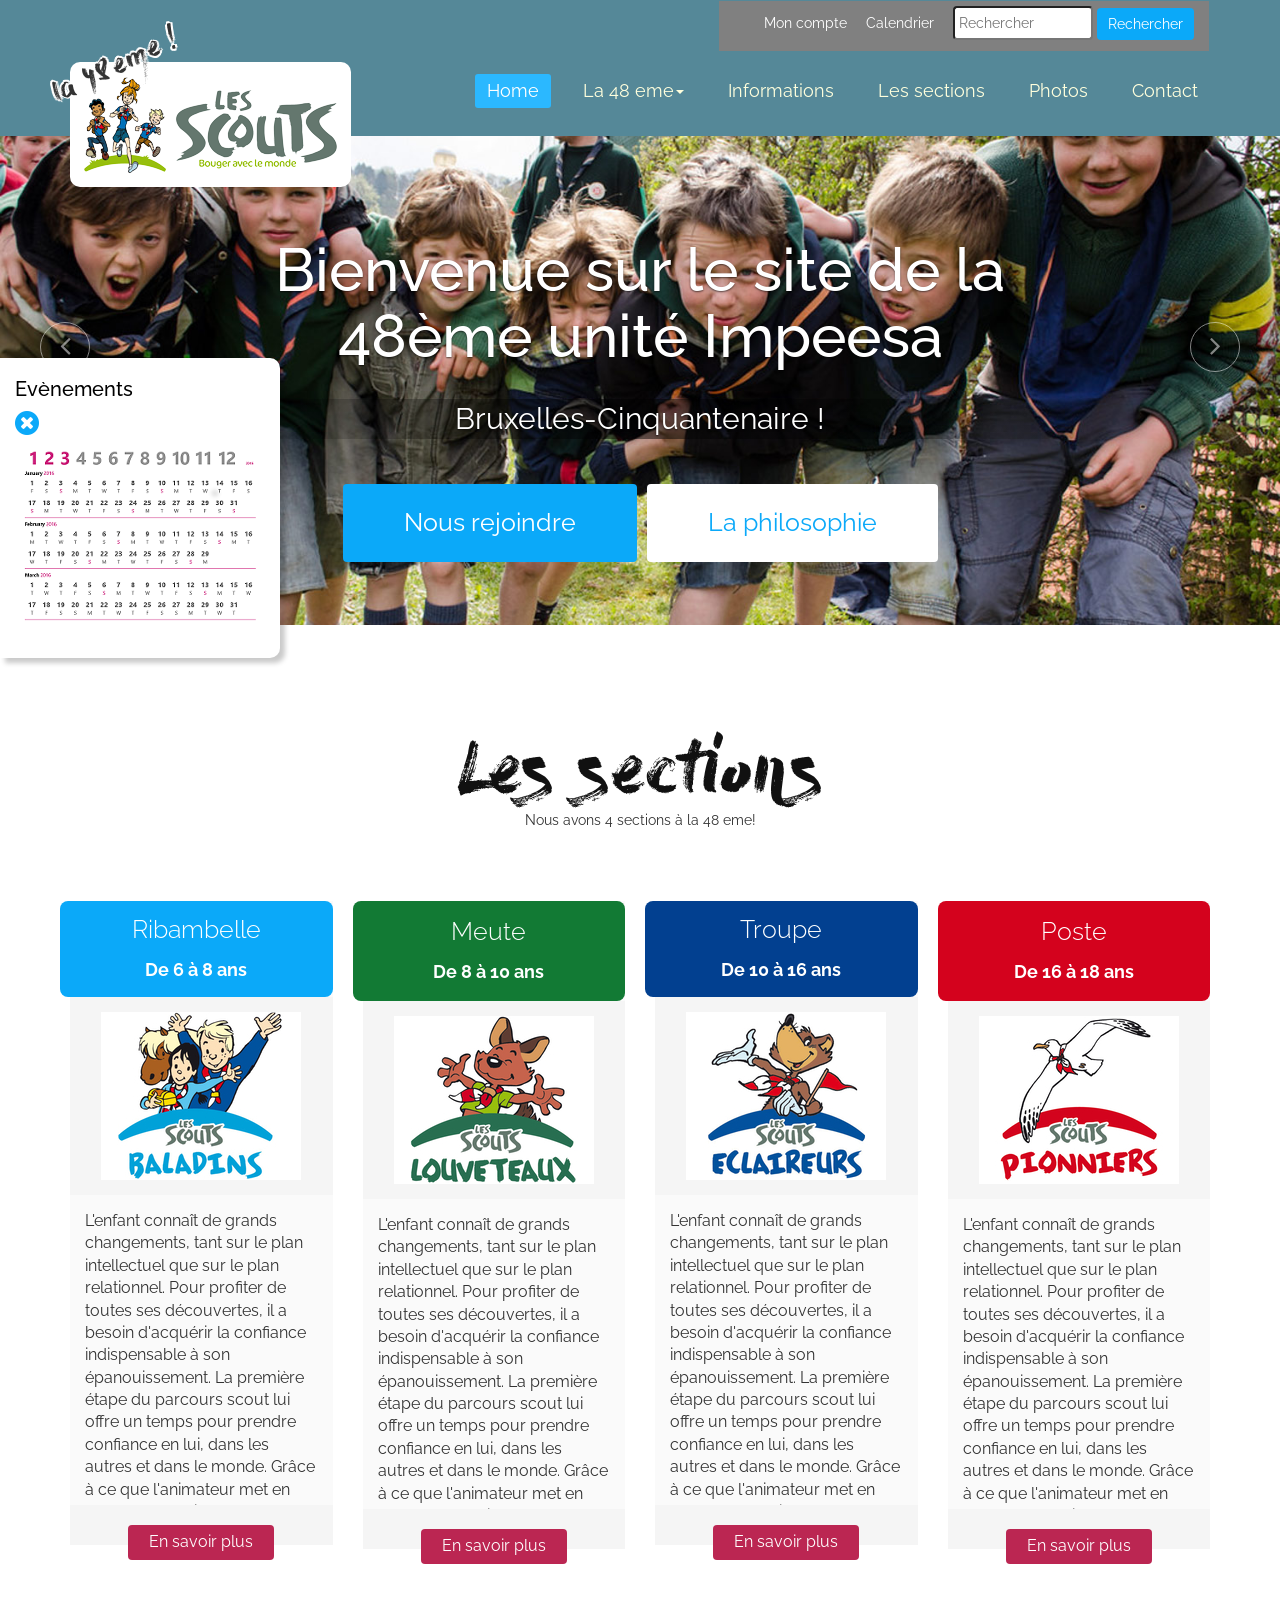
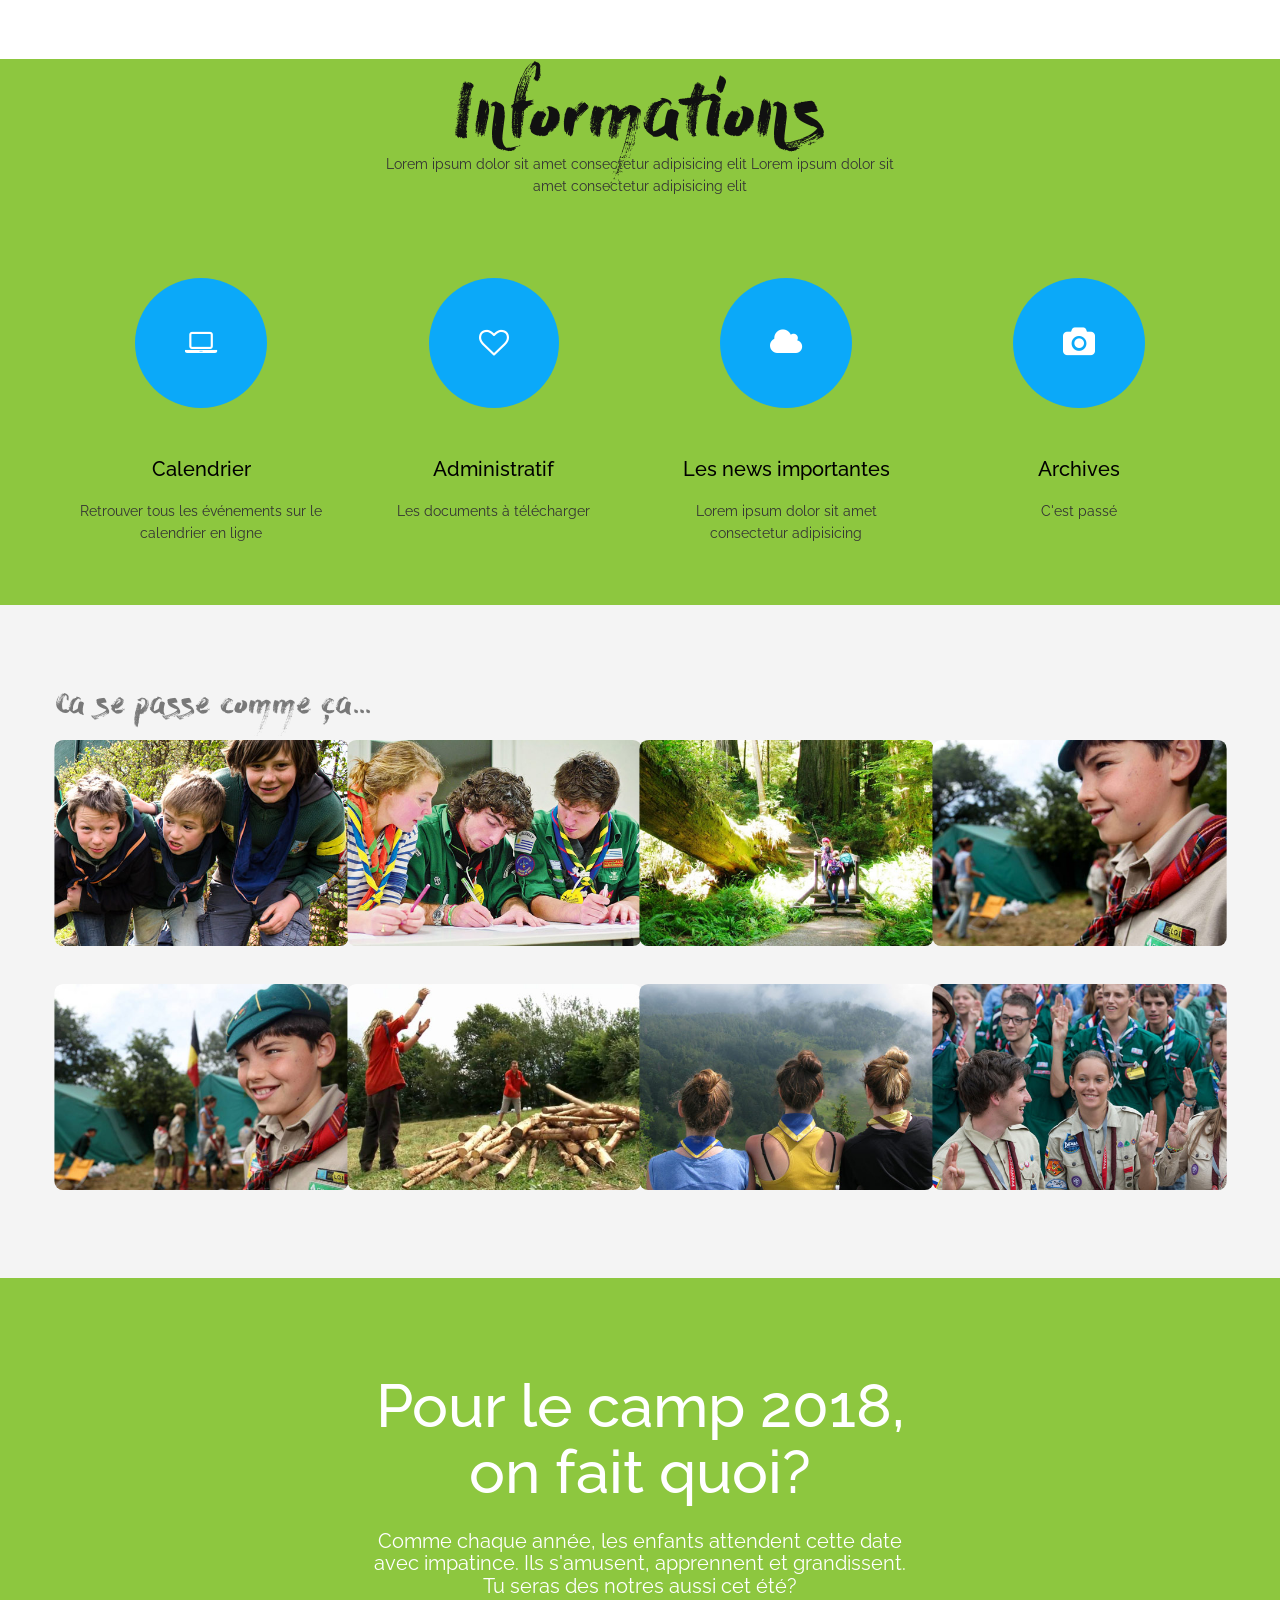
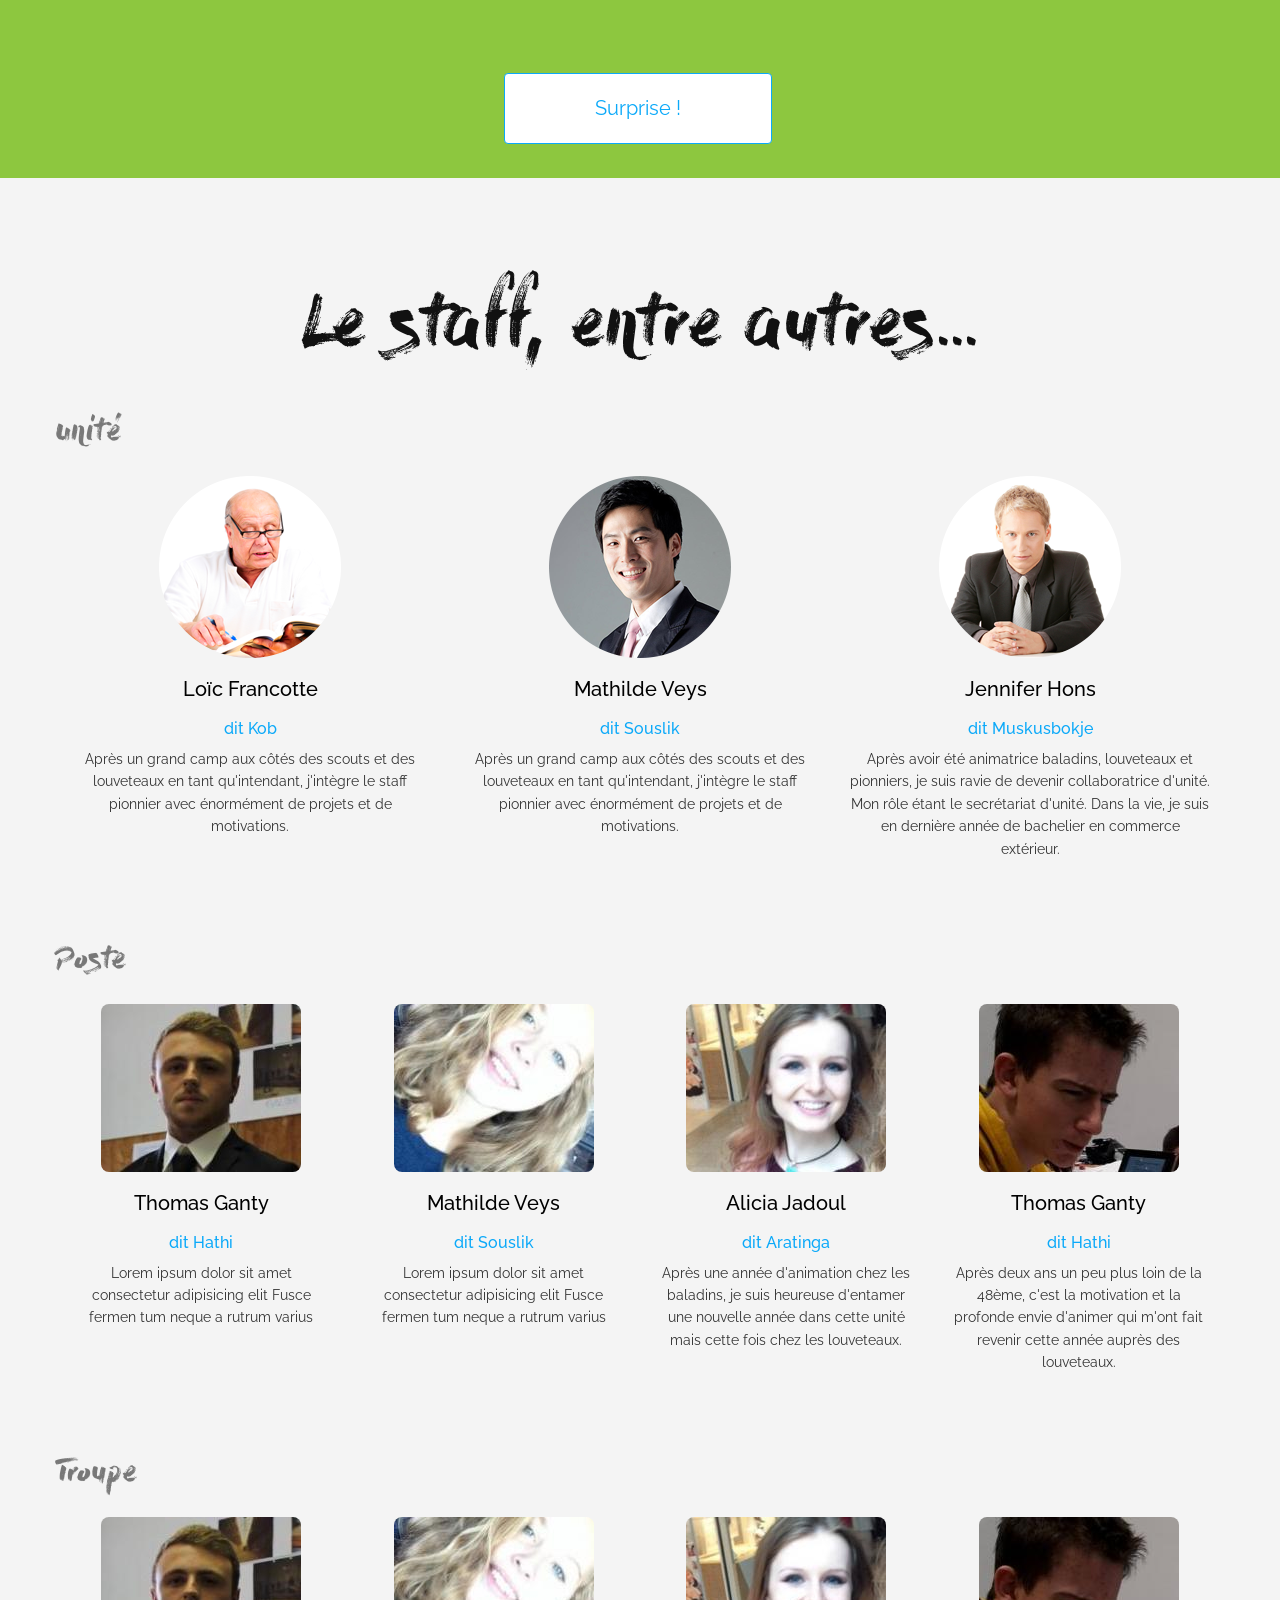
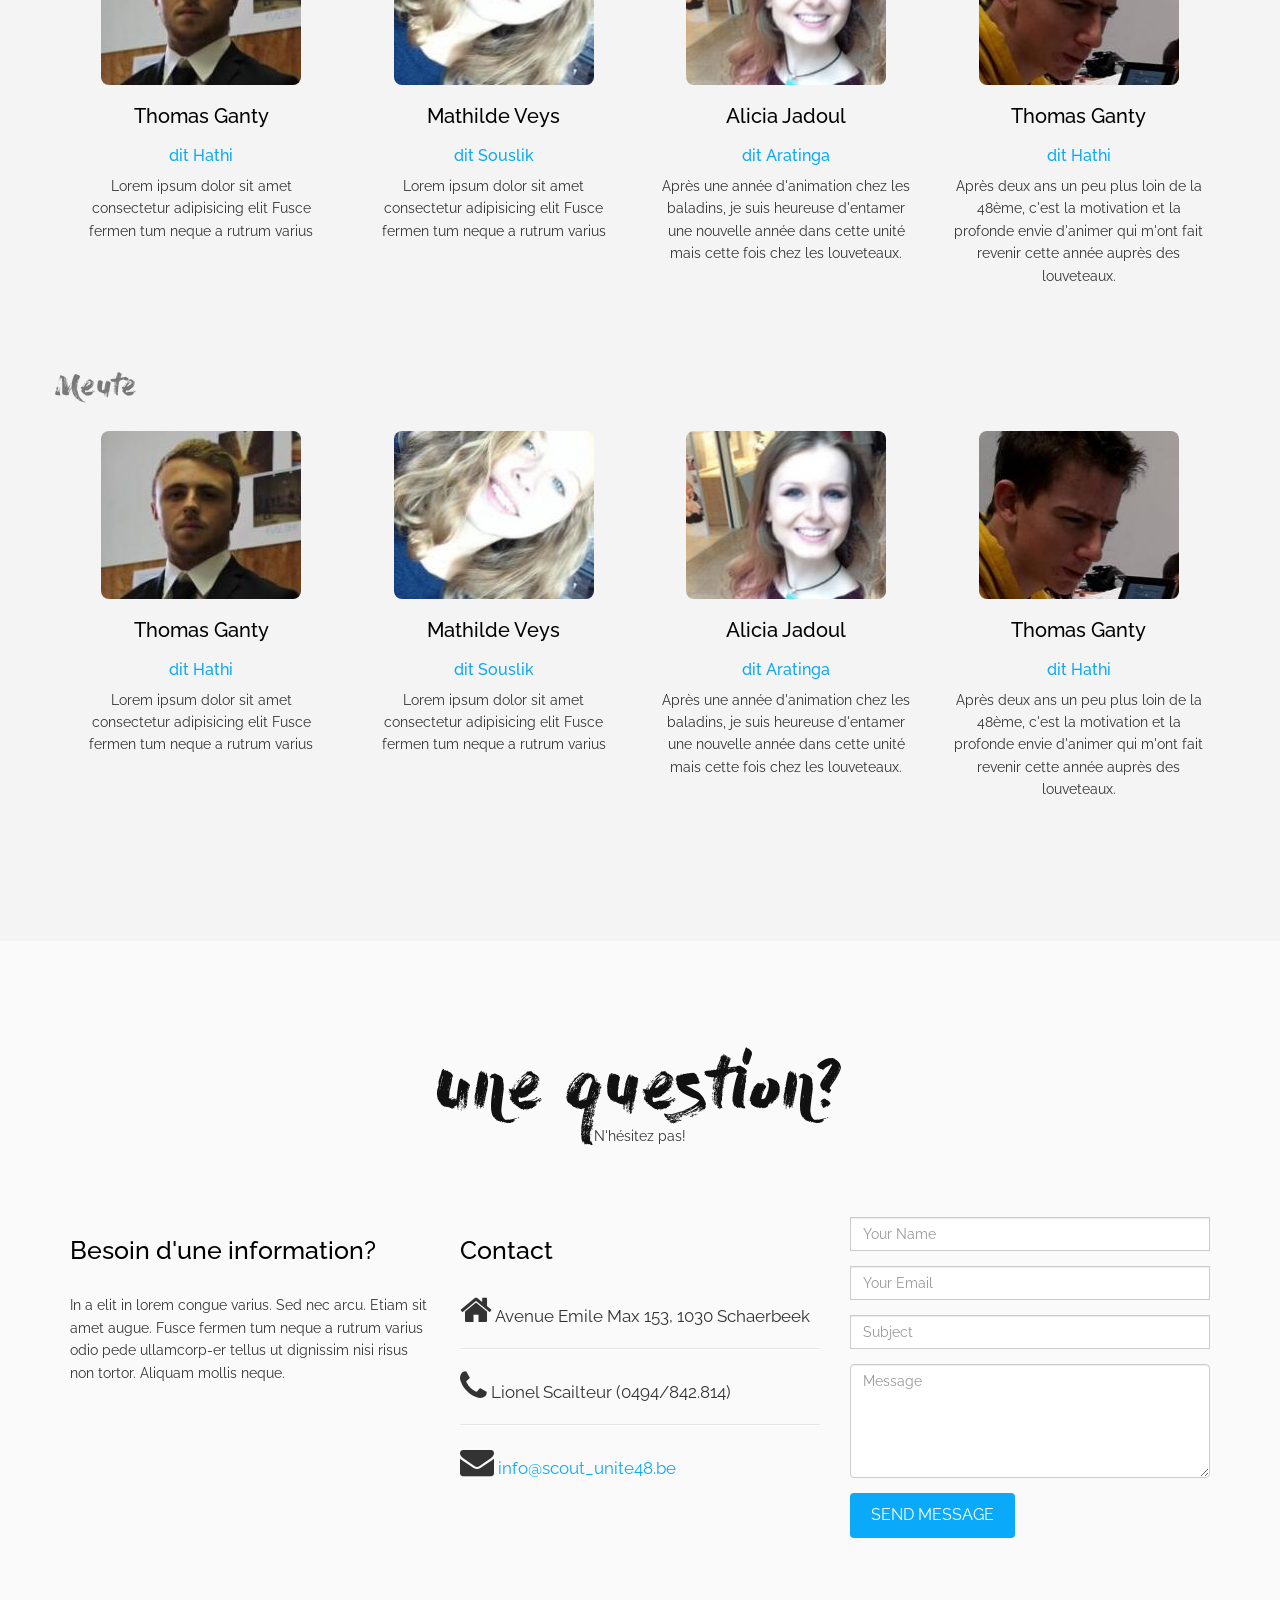
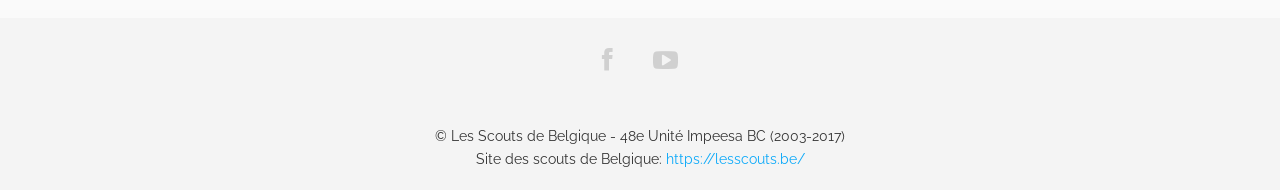
<file: index.html>
<!DOCTYPE html>
<html lang="en">

<head>
  <meta charset="utf-8">
  <meta http-equiv="X-UA-Compatible" content="IE=edge">
  <meta name="viewport" content="width=device-width, initial-scale=1">
  <!-- The above 3 meta tags *must* come first in the head; any other head content must come *after* these tags -->
  <title>Les Scouts - La 48eme !</title>

  <!-- Bootstrap -->
  <link href="css/bootstrap.min.css" rel="stylesheet">
  <link rel="stylesheet" href="css/font-awesome.min.css">
  <link rel="stylesheet" href="css/animate.css">
  <link rel="stylesheet" href="css/overwrite.css">
  <link href="css/animate.min.css" rel="stylesheet">
  <link href="css/style.css" rel="stylesheet" />
    <link href="css/media.css" rel="stylesheet" />
  <!-- =======================================================
    Theme Name: Bikin
    Theme URL: https://bootstrapmade.com/bikin-free-simple-landing-page-template/
    Author: BootstrapMade
    Author URL: https://bootstrapmade.com
  ======================================================= -->
</head>

<body>

<div id="main">
  


  <header id="header">
    
    <nav class="navbar navbar-fixed-top" role="banner">
          
      <div class="container">
        <div class="navbar navbar-defaut">
          <ul class="menu_secondaire">
            <li><a href="#header">Mon compte</a></li>
            <li><a href="#header">Calendrier</a></li>
            <li> <div class="inline-form"><input type="text" placeholder="Rechercher">
                <button class="btn_search">Rechercher</button></div>
            </li> 
          </ul>
        </div>
        <div class="navbar-header ">
          <button type="button" class="navbar-toggle" data-toggle="collapse" data-target=".navbar-collapse">
                        <span class="sr-only">Toggle navigation</span>
                        <span class="icon-bar"></span>
                        <span class="icon-bar"></span>
                        <span class="icon-bar"></span>
                    </button>
          <div class="slogan">la 48eme !</div>
          <a class="navbar-brand" href="index.html"><img src="img/logo.png" alt="" class="border_radius"></a>
        </div>
        <div class="collapse navbar-collapse navbar-right">
          <ul class="nav navbar-nav">
            <li class="active"><a href="#header">Home</a></li>
            
            <li class="dropdown"> 
              <a data-toggle="dropdown" href="#">La 48 eme<b class="caret"></b></a>
              <ul class="dropdown-menu">
                <li class="dropdown-header"><a href="#our-team">Le staff</a></li>
                <li class="dropdown-header"><a href="#">L'uniforme</a></li>
                <li class="dropdown-header"><a href="#">Conseils de Scout</a></li>                     
              </ul>
            </li>
            <li><a href="#informations">Informations</a></li>
            <li><a href="#pricing">Les sections</a></li>
            <li><a href="#gallery">Photos</a></li>
            <li><a href="#contact">Contact</a></li>
          </ul>
        </div>
      </div>
      <!--/.container-->
    </nav>
    <!--/nav-->


<div id="sidebar"> 
  <h2>Evènements</h2>
 <a href="#" class="bnt_calendar"><i class="fa fa-2x fa-times-circle" aria-hidden="true" ></i></a> <img src="img/calendar.png" class="img_responsive" alt="">


</div>


  </header>
  <!--/header-->
  <div class="slider">
    <div id="about-slider">
      <div id="carousel-slider" class="carousel slide" data-ride="carousel">
        <!-- Indicators -->
        <ol class="carousel-indicators visible-xs">
          <li data-target="#carousel-slider" data-slide-to="0" class="active"></li>
          <li data-target="#carousel-slider" data-slide-to="1"></li>
          <li data-target="#carousel-slider" data-slide-to="2"></li>
        </ol>

        <div class="carousel-inner">
          <div class="item active">
            <img src="img/1.jpg" class="img-responsive" alt="">
            <div class="carousel-caption">
              <div class="wow fadeInUp" data-wow-offset="0" data-wow-delay="0.3s">
                <h2><span>Bienvenue sur le site de la 48ème unité Impeesa </span></h2>
              </div>
              <div class="wow fadeInUp" data-wow-offset="0" data-wow-delay="0.6s">
                <p>Bruxelles-Cinquantenaire !</p>
              </div>
              <div class="wow fadeInUp" data-wow-offset="0" data-wow-delay="0.9s">
                <form class="form-inline">
                  <div class="form-group">
                    <button type="livedemo" name="Live Demo" class="btn btn-primary btn-lg" required="required">Nous rejoindre</button>
                  </div>
                  <div class="form-group">
                    <button type="getnow" name="Get Now" class="btn btn-primary btn-lg" required="required">La philosophie</button>
                  </div>
                </form>
              </div>
            </div>
          </div>




          <div class="item">
            <img src="img/2.jpg" class="img-responsive" alt="">
            <div class="carousel-caption">
              <div class="wow fadeInUp" data-wow-offset="0" data-wow-delay="1.0s">
                <h2>Les scouts de Belgique c'est quoi ?</h2>
              </div>
              <div class="wow fadeInUp" data-wow-offset="0" data-wow-delay="1.3s">
                <p>
                1 mouvement éducatif, 409 unités, 11 300 bénévoles, 46 700 scouts en Belgique francophone et germanophone... et toi !</p>
              </div>
              <div class="wow fadeInUp" data-wow-offset="0" data-wow-delay="1.6s">
                <form class="form-inline">
                  <div class="form-group">

                    <a href="https://lesscouts.be/" target="blank" class="btn btn-primary">Visiter le site
                    </a>
                  </div>
                
                </form>
              </div>
            </div>
          </div>
          <div class="item">
            <img src="img/3.jpg" class="img-responsive" alt="">
            <div class="carousel-caption">
              <div class="wow fadeInUp" data-wow-offset="0" data-wow-delay="0.3s">
                <h2>Toi aussi viens t'amuser !</h2>
              </div>
              <div class="wow fadeInUp" data-wow-offset="0" data-wow-delay="0.6s">
                <p>Tu as entre 6 et 18 ans?</p>
              </div>
              <div class="wow fadeInUp" data-wow-offset="0" data-wow-delay="0.9s">
               
              </div>
            </div>
          </div>

        </div>

        <a class="left carousel-control hidden-xs" href="#carousel-slider" data-slide="prev">
					<i class="fa fa-angle-left"></i>
				</a>

        <a class=" right carousel-control hidden-xs" href="#carousel-slider" data-slide="next">
					<i class="fa fa-angle-right"></i>
				</a>
      </div>
      <!--/#carousel-slider-->
    </div>
    <!--/#about-slider-->
  </div>
  <!--/#slider-->



  <div id="pricing">


     <div class="container">
      <div class="text-center">
        <h3>Les sections</h3>
        <p>Nous avons 4 sections à la 48 eme!</p>
      </div>

      <div class="pricing-area text-center">
        <div class="row">
          <div class="col-sm-3 plan price-one wow fadeInDown" data-wow-offset="0" data-wow-delay="0.2s">
            <ul>
              <li class="heading-four">
                <h2>Ribambelle</h2>
                <span>De 6 à 8 ans</span>
              </li>
              <li><img src="img/Ribambelle.jpg" alt=""></li>
              <li class="descriptif">L'enfant connaît de grands changements, tant sur le plan intellectuel que sur le plan relationnel. Pour profiter de toutes ses découvertes, il a besoin d'acquérir la confiance indispensable à son épanouissement. La première étape du parcours scout lui offre un temps pour prendre confiance en lui, dans les autres et dans le monde. Grâce à ce que l'animateur met en place, le Baladin développe son plaisir et sa volonté de rencontrer, savoir, connaître, oser, essayer, y arriver, s'émerveiller.</li>
              
              <li class="plan-action">
                <a href="" class="btn btn-primary">En savoir plus</a>
              </li>
            </ul>
          </div>

           <div class="col-sm-3 plan price-one wow fadeInDown" data-wow-offset="0" data-wow-delay="0.2s">
            <ul>
              <li class="heading-two">
                <h2>Meute</h2>
                <span>De 8 à 10 ans</span>
              </li>
              <li><img src="img/Meute.jpg" alt=""></li>
              <li class="descriptif">L'enfant connaît de grands changements, tant sur le plan intellectuel que sur le plan relationnel. Pour profiter de toutes ses découvertes, il a besoin d'acquérir la confiance indispensable à son épanouissement. La première étape du parcours scout lui offre un temps pour prendre confiance en lui, dans les autres et dans le monde. Grâce à ce que l'animateur met en place, le Baladin développe son plaisir et sa volonté de rencontrer, savoir, connaître, oser, essayer, y arriver, s'émerveiller.</li>
              
              <li class="plan-action">
                <a href="" class="btn btn-primary">En savoir plus</a>
              </li>
            </ul>
          </div>

           <div class="col-sm-3 plan price-one wow fadeInDown" data-wow-offset="0" data-wow-delay="0.2s">
            <ul>
              <li class="heading-five">
                <h2>Troupe</h2>
                <span>De 10 à 16 ans</span>
              </li>
              <li><img src="img/Troupe.jpg" alt=""></li>
              <li class="descriptif">L'enfant connaît de grands changements, tant sur le plan intellectuel que sur le plan relationnel. Pour profiter de toutes ses découvertes, il a besoin d'acquérir la confiance indispensable à son épanouissement. La première étape du parcours scout lui offre un temps pour prendre confiance en lui, dans les autres et dans le monde. Grâce à ce que l'animateur met en place, le Baladin développe son plaisir et sa volonté de rencontrer, savoir, connaître, oser, essayer, y arriver, s'émerveiller.</li>
              
              <li class="plan-action">
                <a href="" class="btn btn-primary">En savoir plus</a>
              </li>
            </ul>
          </div>

           <div class="col-sm-3 plan price-one wow fadeInDown" data-wow-offset="0" data-wow-delay="0.2s">
            <ul>
              <li class="heading-three">
                <h2>Poste</h2>
                <span>De 16 à 18 ans</span>
              </li>
              <li><img src="img/Poste.jpg" alt=""></li>
              <li class="descriptif">L'enfant connaît de grands changements, tant sur le plan intellectuel que sur le plan relationnel. Pour profiter de toutes ses découvertes, il a besoin d'acquérir la confiance indispensable à son épanouissement. La première étape du parcours scout lui offre un temps pour prendre confiance en lui, dans les autres et dans le monde. Grâce à ce que l'animateur met en place, le Baladin développe son plaisir et sa volonté de rencontrer, savoir, connaître, oser, essayer, y arriver, s'émerveiller.</li>
              
              <li class="plan-action">
                <a href="" class="btn btn-primary">En savoir plus</a>
              </li>
            </ul>
          </div>


        </div>
      </div>


      </div>
  </div>      
  <!--/#pricing-->


  <div id="informations">
    <div class="container">
      <div class="row">
        <div class="text-center">
          <h3>Informations</h3>
          <p>Lorem ipsum dolor sit amet consectetur adipisicing elit Lorem ipsum dolor sit<br>amet consectetur adipisicing elit</p>
        </div>
        <div class="col-md-3 wow fadeInRight" data-wow-offset="0" data-wow-delay="0.3s">
          <div class="text-center">
            <div class="hi-icon-wrap hi-icon-effect">
              <i class="fa fa-laptop"></i>
              <h2>Calendrier</h2>
              <p>Retrouver tous les événements sur le calendrier en ligne</p>
            </div>
          </div>
        </div>
        <div class="col-md-3 wow fadeInRight" data-wow-offset="0" data-wow-delay="0.3s">
          <div class="text-center">
            <div class="hi-icon-wrap hi-icon-effect">
              <i class="fa fa-heart-o"></i>
              <h2>Administratif</h2>
              <p>Les documents à télécharger</p>
            </div>
          </div>
        </div>
        <div class="col-md-3 wow fadeInLeft" data-wow-offset="0" data-wow-delay="0.3s">
          <div class="text-center">
            <div class="hi-icon-wrap hi-icon-effect">
              <i class="fa fa-cloud"></i>
              <h2>Les news importantes</h2>
              <p>Lorem ipsum dolor sit amet consectetur adipisicing</p>
            </div>
          </div>
        </div>
        <div class="col-md-3 wow fadeInLeft" data-wow-offset="0" data-wow-delay="0.3s">
          <div class="text-center">
            <div class="hi-icon-wrap hi-icon-effect">
              <i class="fa fa-camera"></i>
              <h2>Archives</h2>
              <p>C'est passé</p>
            </div>
          </div>
        </div>
      </div>
    </div>
  </div>

  <div id="gallery">
    <div class="container">
   
      <div class="row">
        <h3>Ca se passe comme ça...</h3><br>
        <figure class="effect-chico">
          <div class="col-md-3 wow fadeInUp" data-wow-offset="0" data-wow-delay="0.3s">
            <a href="img/work/1.jpg" class="flipLightBox">
						<img src="img/work/1.jpg" class="img-responsive" alt="">
						</a>
          </div>
        </figure>
        <figure class="effect-chico">
          <div class="col-md-3 wow fadeInUp" data-wow-offset="0" data-wow-delay="0.3s">
            <a href="img/work/2.jpg" class="flipLightBox">
						<img src="img/work/2.jpg" class="img-responsive" alt="">
						</a>
          </div>
        </figure>
        <figure class="effect-chico">
          <div class="col-md-3 wow fadeInDown" data-wow-offset="0" data-wow-delay="0.3s">
            <a href="img/work/3.jpg" class="flipLightBox">
						<img src="img/work/3.jpg" class="img-responsive" alt="">
						</a>
          </div>
        </figure>
        <figure class="effect-chico">
          <div class="col-md-3 wow fadeInDown" data-wow-offset="0" data-wow-delay="0.3s">
            <a href="img/work/4.jpg" class="flipLightBox">
						<img src="img/work/4.jpg" class="img-responsive" alt="">
						</a>
          </div>
        </figure>
      </div>
    </div>
    <div class="gallery">
      <div class="container">

        <div class="row">
          <figure class="effect-chico">
            <div class="col-md-3 wow fadeInUp" data-wow-offset="0" data-wow-delay="0.3s">
              <a href="img/work/5.jpg" class="flipLightBox">
							<img src="img/work/5.jpg" class="img-responsive" alt="">
							</a>
            </div>
          </figure>
          <figure class="effect-chico">
            <div class="col-md-3 wow fadeInUp" data-wow-offset="0" data-wow-delay="0.3s">
              <a href="img/work/6.jpg" class="flipLightBox">
							<img src="img/work/6.jpg" class="img-responsive" alt="">
							</a>
            </div>
          </figure>
          <figure class="effect-chico">
            <div class="col-md-3 wow fadeInDown" data-wow-offset="0" data-wow-delay="0.3s">
              <a href="img/work/7.jpg" class="flipLightBox">
							<img src="img/work/7.jpg" class="img-responsive" alt="">
							</a>
            </div>
          </figure>
          <figure class="effect-chico">
            <div class="col-md-3 wow fadeInDown" data-wow-offset="0" data-wow-delay="0.3s">
              <a href="img/work/8.jpg" class="flipLightBox">
							<img src="img/work/8.jpg" class="img-responsive" alt="">
							</a>
            </div>
          </figure>
        </div>
      </div>
    </div>
  </div>
  <!--/#gallery-->

  <div class="parallax-window">
    <div class="col-md-6 col-md-offset-3">
      <div class="text-center">
        <div class="wow bounceIn" data-wow-offset="0" data-wow-delay="0.2s">
          <h2>Pour le camp 2018, on fait quoi?</h2>
        </div>
        <div class="wow bounceIn" data-wow-offset="0" data-wow-delay="0.6s">
          <p>Comme chaque année, les enfants attendent cette date <br>
            avec impatince. Ils s'amusent, apprennent et grandissent. <br> Tu seras des notres aussi cet été?
          </p>
        </div>
      </div>
    </div>
    <div class="sub-parallax">
      <div class="text-center">
        <div class="col-md-12">
          <div class="wow bounceIn" data-wow-offset="0" data-wow-delay="0.9s">
            <form class="form-inline">
              <div class="form-group">
                <button type="purchase" name="purchase" class="btn btn-primary btn-lg" required="required">Surprise !</button>
              </div>
              <div class="form-group">
               
              </div>
            </form>
          </div>
        </div>
      </div>
    </div>
  </div>
  <!--/


    ici

    #parallax-window-->

  <div id="our-team">
    <div class="container">
      <div class="text-center">
        <h3>Le staff, entre autres...</h3>
       
      </div>
     <div class="row">
      <h3>Unité</h3>
        <div class="col-md-4 wow fadeInUp" data-wow-offset="0" data-wow-delay="0.3s">
          <div class="text-center">
            <img src="img/team/1.png" alt="">
            <h2>Loïc Francotte</h2>
            <h4>dit Kob</h4>
            <p>Après un grand camp aux côtés des scouts et des louveteaux en tant qu'intendant, j'intègre le staff pionnier avec énormément de projets et de motivations.</p>
          </div>
        </div>
        <div class="col-md-4 wow bounceInDown" data-wow-offset="0" data-wow-delay="0.3s">
          <div class="text-center">
            <img src="img/team/2.png" alt="">
            <h2>Mathilde Veys</h2>
            <h4>dit Souslik</h4>
            <p>Après un grand camp aux côtés des scouts et des louveteaux en tant qu'intendant, j'intègre le staff pionnier avec énormément de projets et de motivations.</p>
          </div>
        </div>
        <div class="col-md-4 wow fadeInUp" data-wow-offset="0" data-wow-delay="0.3s">
          <div class="text-center">
            <img src="img/team/3.png" alt="">
            <h2>Jennifer Hons </h2>
            <h4>dit Muskusbokje</h4>
            <p>Après avoir été animatrice baladins, louveteaux et pionniers, je suis ravie de devenir collaboratrice d'unité. Mon rôle étant le secrétariat d'unité.
            Dans la vie, je suis en dernière année de bachelier en commerce extérieur. </p>
          </div>
        </div>
      </div>
     
    </div>
    <div class="team">
      <div class="container">
        <div class="row">
          <h3>Poste</h3>
          <div class="col-md-3 wow fadeInRight" data-wow-offset="0" data-wow-delay="0.3s">
            <div class="text-center">
              <img src="img/team/team6.jpg" class="img-responsive" alt="">
              <h2>Thomas Ganty</h2>
              <h4>dit Hathi</h4>
              <p>Lorem ipsum dolor sit amet consectetur adipisicing elit Fusce fermen tum neque a rutrum varius</p>
            </div>
          </div>
          <div class="col-md-3 wow fadeInRight" data-wow-offset="0" data-wow-delay="0.3s">
            <div class="text-center">
              <img src="img/team/team7.jpg" class="img-responsive" alt="">
              <h2>Mathilde Veys</h2>
              <h4>dit Souslik</h4>
              <p>Lorem ipsum dolor sit amet consectetur adipisicing elit Fusce fermen tum neque a rutrum varius</p>
            </div>
          </div>
          <div class="col-md-3 wow fadeInLeft" data-wow-offset="0" data-wow-delay="0.3s">
            <div class="text-center">
              <img src="img/team/team8.jpg" class="img-responsive" alt="">
              <h2>Alicia Jadoul</h2>
              <h4>dit Aratinga</h4>
              <p>Après une année d'animation chez les baladins, je suis heureuse d'entamer une nouvelle année dans cette unité mais cette fois chez les louveteaux.
            </div>
          </div>
          <div class="col-md-3 wow fadeInLeft" data-wow-offset="0" data-wow-delay="0.3s">
            <div class="text-center">
              <img src="img/team/team9.jpg" class="img-responsive" alt="">
              <h2>Thomas Ganty</h2>
              <h4>dit Hathi</h4>
              <p>Après deux ans un peu plus loin de la 48ème, c'est la motivation et la profonde envie d'animer qui m'ont fait revenir cette année auprès des louveteaux.</p>
            </div>
          </div>
        </div>
        <div class="row">
          <h3>Troupe</h3>
          <div class="col-md-3 wow fadeInRight" data-wow-offset="0" data-wow-delay="0.3s">
            <div class="text-center">
              <img src="img/team/team6.jpg" class="img-responsive" alt="">
              <h2>Thomas Ganty</h2>
              <h4>dit Hathi</h4>
              <p>Lorem ipsum dolor sit amet consectetur adipisicing elit Fusce fermen tum neque a rutrum varius</p>
            </div>
          </div>
          <div class="col-md-3 wow fadeInRight" data-wow-offset="0" data-wow-delay="0.3s">
            <div class="text-center">
              <img src="img/team/team7.jpg" class="img-responsive" alt="">
              <h2>Mathilde Veys</h2>
              <h4>dit Souslik</h4>
              <p>Lorem ipsum dolor sit amet consectetur adipisicing elit Fusce fermen tum neque a rutrum varius</p>
            </div>
          </div>
          <div class="col-md-3 wow fadeInLeft" data-wow-offset="0" data-wow-delay="0.3s">
            <div class="text-center">
              <img src="img/team/team8.jpg" class="img-responsive" alt="">
              <h2>Alicia Jadoul</h2>
              <h4>dit Aratinga</h4>
              <p>Après une année d'animation chez les baladins, je suis heureuse d'entamer une nouvelle année dans cette unité mais cette fois chez les louveteaux.
            </div>
          </div>
          <div class="col-md-3 wow fadeInLeft" data-wow-offset="0" data-wow-delay="0.3s">
            <div class="text-center">
              <img src="img/team/team9.jpg" class="img-responsive" alt="">
              <h2>Thomas Ganty</h2>
              <h4>dit Hathi</h4>
              <p>Après deux ans un peu plus loin de la 48ème, c'est la motivation et la profonde envie d'animer qui m'ont fait revenir cette année auprès des louveteaux.</p>
            </div>
          </div>
        </div>
        <div class="row">
          <h3>Meute</h3>
          <div class="col-md-3 wow fadeInRight" data-wow-offset="0" data-wow-delay="0.3s">
            <div class="text-center">
              <img src="img/team/team6.jpg" class="img-responsive" alt="">
              <h2>Thomas Ganty</h2>
              <h4>dit Hathi</h4>
              <p>Lorem ipsum dolor sit amet consectetur adipisicing elit Fusce fermen tum neque a rutrum varius</p>
            </div>
          </div>
          <div class="col-md-3 wow fadeInRight" data-wow-offset="0" data-wow-delay="0.3s">
            <div class="text-center">
              <img src="img/team/team7.jpg" class="img-responsive" alt="">
              <h2>Mathilde Veys</h2>
              <h4>dit Souslik</h4>
              <p>Lorem ipsum dolor sit amet consectetur adipisicing elit Fusce fermen tum neque a rutrum varius</p>
            </div>
          </div>
          <div class="col-md-3 wow fadeInLeft" data-wow-offset="0" data-wow-delay="0.3s">
            <div class="text-center">
              <img src="img/team/team8.jpg" class="img-responsive" alt="">
              <h2>Alicia Jadoul</h2>
              <h4>dit Aratinga</h4>
              <p>Après une année d'animation chez les baladins, je suis heureuse d'entamer une nouvelle année dans cette unité mais cette fois chez les louveteaux.
            </div>
          </div>
          <div class="col-md-3 wow fadeInLeft" data-wow-offset="0" data-wow-delay="0.3s">
            <div class="text-center">
              <img src="img/team/team9.jpg" class="img-responsive" alt="">
              <h2>Thomas Ganty</h2>
              <h4>dit Hathi</h4>
              <p>Après deux ans un peu plus loin de la 48ème, c'est la motivation et la profonde envie d'animer qui m'ont fait revenir cette année auprès des louveteaux.</p>
            </div>
          </div>
        </div>
      </div>
    </div>
  </div>
  <!--/#our-team-->

  <footer>
    <div id="contact">
      <div class="container">
        <div class="text-center">
          <h3>Une question? </h3>
          <p>N'hésitez pas!</p>
        </div>
      </div>
      <div class="container">
        <div class="row">
          <div class="col-md-4 wow fadeInUp" data-wow-offset="0" data-wow-delay="0.2s">
            <h2>Besoin d'une information? </h2>
            <p>In a elit in lorem congue varius. Sed nec arcu. Etiam sit amet augue. Fusce fermen tum neque a rutrum varius odio pede ullamcorp-er tellus ut dignissim nisi risus non tortor. Aliquam mollis neque.</p>
          </div>

          <div class="col-md-4 wow fadeInUp" data-wow-offset="0" data-wow-delay="0.4s">
            <h2>Contact</h2>
            <ul class="contact2">
              <li><i class="fa fa-home fa-2x"></i> Avenue Emile Max 153, 1030 Schaerbeek</li>
              <hr>
              <li><i class="fa fa-phone fa-2x"></i> Lionel Scailteur (0494/842.814)</li>
              <hr>
              <li><i class="fa fa-envelope fa-2x"></i> <a href="mailto:info@scout_unite48.be">info@scout_unite48.be</a></li>
            </ul>
          </div>

          <div class="col-md-4 wow fadeInUp" data-wow-offset="0" data-wow-delay="0.6s">
            <div id="sendmessage">Your message has been sent. Thank you!</div>
            <div id="errormessage"></div>
            <form action="" method="post" role="form" class="contactForm">
              <div class="form-group">
                <input type="text" name="name" class="form-control" id="name" placeholder="Your Name" data-rule="minlen:4" data-msg="Please enter at least 4 chars" />
                <div class="validation"></div>
              </div>
              <div class="form-group">
                <input type="email" class="form-control" name="email" id="email" placeholder="Your Email" data-rule="email" data-msg="Please enter a valid email" />
                <div class="validation"></div>
              </div>
              <div class="form-group">
                <input type="text" class="form-control" name="subject" id="subject" placeholder="Subject" data-rule="minlen:4" data-msg="Please enter at least 8 chars of subject" />
                <div class="validation"></div>
              </div>
              <div class="form-group">
                <textarea class="form-control" name="message" rows="5" data-rule="required" data-msg="Please write something for us" placeholder="Message"></textarea>
                <div class="validation"></div>
              </div>

              <button type="submit" class="btn btn-theme pull-left">SEND MESSAGE</button>
            </form>
          </div>
        </div>
      </div>
    </div>
   
    <div class="social-icon">
      <div class="container">
        <div class="col-md-6 col-md-offset-3">
          <ul class="social-network">
            <li><a href="#" class="fb tool-tip" title="Facebook"><i class="fa fa-facebook"></i></a></li>
            <li><a href="#" class="ytube tool-tip" title="You Tube"><i class="fa fa-youtube-play"></i></a></li>
          </ul>
        </div>
      </div>
    </div>
    <div class="text-center">
      <div class="copyright">
        &copy; Les Scouts de Belgique - 48e Unité Impeesa BC (2003-2017)
        <div class="credits">
          <!--
            All the links in the footer should remain intact.
            You can delete the links only if you purchased the pro version.
            Licensing information: https://bootstrapmade.com/license/
            Purchase the pro version with working PHP/AJAX contact form: https://bootstrapmade.com/buy/?theme=Bikin
          -->Site des scouts de Belgique:
          <a href="https://lesscouts.be/">https://lesscouts.be/</a> 
        </div>
      </div>
    </div>
  </footer>


</div>

  <!-- jQuery (necessary for Bootstrap's JavaScript plugins) -->
  <script src="js/jquery-2.1.1.min.js"></script>
  <!-- Include all compiled plugins (below), or include individual files as needed -->
  <script src="js/bootstrap.min.js"></script>
  <script src="js/parallax.min.js"></script>
  <script src="js/wow.min.js"></script>
  <script src="js/jquery.easing.min.js"></script>
  <script type="text/javascript" src="js/fliplightbox.min.js"></script>
  <script src="js/functions.js"></script>
  <script src="contactform/contactform.js"></script>


</body>

</html>
</file>
<file: css/overwrite.css>
select,
textarea,
input[type="text"],
input[type="password"],
input[type="datetime"],
input[type="datetime-local"],
input[type="date"],
input[type="month"],
input[type="time"],
input[type="week"],
input[type="number"],
input[type="email"],
input[type="url"],
input[type="search"],
input[type="tel"],
input[type="color"],
.uneditable-input {
  -webkit-border-radius: 0;
     -moz-border-radius: 0;
          border-radius: 0;
}


input.input-block-level{
	padding:20px;
}

.input-append input,
.input-prepend input,
.input-append select,
.input-prepend select,
.input-append .uneditable-input,
.input-prepend .uneditable-input {
  -webkit-border-radius: 0 0 0 0;
     -moz-border-radius: 0 0 0 0;
          border-radius: 0 0 0 0;
}

.input-prepend .add-on:first-child,
.input-prepend .btn:first-child {
  -webkit-border-radius: 0 0 0 0;
     -moz-border-radius: 0 0 0 0;
          border-radius: 0 0 0 0;
}

.input-append input,
.input-append select,
.input-append .uneditable-input {
  -webkit-border-radius: 0 0 0 0;
     -moz-border-radius: 0 0 0 0;
          border-radius: 0 0 0 0;
}

.input-append input + .btn-group .btn:last-child,
.input-append select + .btn-group .btn:last-child,
.input-append .uneditable-input + .btn-group .btn:last-child {
  -webkit-border-radius: 0 0 0 0;
     -moz-border-radius: 0 0 0 0;
          border-radius: 0 0 0 0;
}


.input-append .add-on:last-child,
.input-append .btn:last-child,
.input-append .btn-group:last-child > .dropdown-toggle {
  -webkit-border-radius: 0 0 0 0;
     -moz-border-radius: 0 0 0 0;
          border-radius: 0 0 0 0;
}

.input-prepend.input-append input,
.input-prepend.input-append select,
.input-prepend.input-append .uneditable-input {
  -webkit-border-radius: 0;
     -moz-border-radius: 0;
          border-radius: 0;
}

.input-prepend.input-append input + .btn-group .btn,
.input-prepend.input-append select + .btn-group .btn,
.input-prepend.input-append .uneditable-input + .btn-group .btn {
  -webkit-border-radius: 0 0 0 0;
     -moz-border-radius: 0 0 0 0;
          border-radius: 0 0 0 0;
}

.input-prepend.input-append .add-on:first-child,
.input-prepend.input-append .btn:first-child {
  margin-right: -1px;
  -webkit-border-radius: 0 0 0 0;
     -moz-border-radius: 0 0 0 0;
          border-radius: 0 0 0 0;
}

.input-prepend.input-append .add-on:last-child,
.input-prepend.input-append .btn:last-child {
  margin-left: -1px;
  -webkit-border-radius: 0 0 0 0;
     -moz-border-radius: 0 0 0 0;
          border-radius: 0 0 0 0;
}

textarea:focus,
input[type="text"]:focus,
input[type="password"]:focus,
input[type="datetime"]:focus,
input[type="datetime-local"]:focus,
input[type="date"]:focus,
input[type="month"]:focus,
input[type="time"]:focus,
input[type="week"]:focus,
input[type="number"]:focus,
input[type="email"]:focus,
input[type="url"]:focus,
input[type="search"]:focus,
input[type="tel"]:focus,
input[type="color"]:focus,
.uneditable-input:focus {
  outline: 0;
  outline: thin dotted \9;
  /* IE6-9 */

}

input.search-query {
  margin-bottom: 0;
  -webkit-border-radius: 0 0 0 0;
     -moz-border-radius: 0 0 0 0;
          border-radius: 0 0 0 0;
}

.form-search .input-append .search-query {
  -webkit-border-radius: 0 0 0 0;
     -moz-border-radius: 0 0 0 0;
          border-radius: 0 0 0 0;
}

.form-search .input-append .btn {
  -webkit-border-radius: 0 0 0 0;
     -moz-border-radius: 0 0 0 0;
          border-radius: 0 0 0 0;
}

.form-search .input-prepend .search-query {
  -webkit-border-radius: 0 0 0 0;
     -moz-border-radius: 0 0 0 0;
          border-radius: 0 0 0 0;
}

.form-search .input-prepend .btn {
  -webkit-border-radius: 0 0 0 0;
     -moz-border-radius: 0 0 0 0;
          border-radius: 0 0 0 0;
}

.table-bordered {
  -webkit-border-radius: 0 0 0 0;
     -moz-border-radius: 0 0 0 0;
          border-radius: 0 0 0 0;
}


.dropdown-menu {
  *border-right-width: 0;
  *border-bottom-width: 0;
  -webkit-border-radius: 0;
     -moz-border-radius: 0;
          border-radius: 0;

}

.dropdown-submenu > .dropdown-menu {
  -webkit-border-radius: 0 0 0 0;
     -moz-border-radius: 0 0 0 0;
          border-radius: 0 0 0 0;
}

.dropup .dropdown-submenu > .dropdown-menu {
  -webkit-border-radius: 0 0 0 0;
     -moz-border-radius: 0 0 0 0;
          border-radius: 0 0 0 0;
}


/* === bootstrap button === */


.btn {
  text-shadow: none;
  background-image:none;
  border-color: none;
  border-bottom-color: none;
  -webkit-box-shadow: none;
     -moz-box-shadow: none;
          box-shadow: none;
}

.btn {
	outline:0;
  -webkit-border-radius: 0;
     -moz-border-radius: 0;
          border-radius: 0;
}


a.btn,.btn:focus {
	outline:0;
	
}

.btn-medium {
  -webkit-border-radius: 0;
     -moz-border-radius: 0;
          border-radius: 0;
}

.btn-lg {
  -webkit-border-radius: 0;
     -moz-border-radius: 0;
          border-radius: 0;
}

.btn-sm {
  -webkit-border-radius: 0;
     -moz-border-radius: 0;
          border-radius: 0;
}

.btn-xs {
  -webkit-border-radius: 0;
     -moz-border-radius: 0;
          border-radius: 0;
}


.btn-default {
  color: #333333;
  background-color: #f8f8f8;
}


.btn-theme {
  color:#fff;
}

.btn-theme:hover,.btn-theme:focus,.btn-theme:active{
   color:#fff;
}
</file>
<file: css/media.css>
@media (max-width: 600px) {
    
   
    .text-center h3{
      font-size: 30px;
      margin-top: 97px;
      margin-bottom: -59px;
    }
    h3{
      font-size: 30px;
      margin: auto;
      text-align: center;
    }

    .navbar-brand img {
      
      display: none;                   

    }

    .navbar-defaut {
    
    display: none;

    }

    .navbar-nav > li {
    padding-bottom: 19px;

    }

    .menu_secondaire {
    
      display: none;
    
    }
    
    .parallax-window .text-center h2 {
    font-size: 40px;
    margin-top: 20px;
    padding-top: 5px;
    padding-bottom: 5px;
    color: #fff;
    }

    .parallax-window {
    min-height: auto;
    }

    #our-team .text-center {
    padding-top: -10px;
    margin-bottom: 0px;
    padding-bottom: 0px;
    }

    #contact {
    padding-top: 0px;
    }

    .team .row.nth-child(2) {

    display: none;

    }


    
    .carousel-caption h2 {
    font-size: 15px;
    }

    .carousel-caption h2 span{
    font-size: 15px;
    }


    .slider {

        display: none;

    }

    .navbar-brand img {
      display: none;
    }
    
      .slogan {
    
    display: none;

    }

             
}

@media (max-width: 1000px) {

    #pricing {
    padding-top: 0px;

    }
    
 
    .navbar-nav li.nth-child(1) {
    display: none;
    }
    
    .container {
    width: 100%;
      }
    

     #sidebar {
    display: none;
    }

    .navbar-brand img {
      display: none;


    }

    #about-slider {

    margin-top: 66px;
    }

    .slogan {

    position: absolute;
    font-family: 'dry_brushregular';
    font-size:30px;
    -webkit-transform: rotate(0deg);
    -moz-transform: rotate(0deg);
    -ms-transform: rotate(0deg);
    -o-transform: rotate(0deg);
    transform: rotate(0deg);
    margin-top: -40px;
    margin-left: 10px;
     text-shadow: 2px 0 0 #fff, -2px 0 0 #fff, 0 2px 0 #fff, 0 -2px 0 #fff, 1px 1px #fff, -1px -1px 0 #fff, 1px -1px 0 #fff, -1px 1px 0 #fff;


  }


 }
</file>
<file: css/style.css>
/*
    Theme Name: Bikin
    Theme URL: https://bootstrapmade.com/bikin-free-simple-landing-page-template/
    Author: BootstrapMade
    Author URL: https://bootstrapmade.com
*/


@bleu : #57797b;
@bleuclair: #0BA9F9;
@vert : #8dc73f;
@violet : #bb2652;
@orange : #f7941d;
@rouge : #d4021d; 




/* ==== Google font ==== */
@import url('https://fonts.googleapis.com/css?family=Raleway');
@import url('https://fonts.googleapis.com/css?family=Open+Sans:400,300,700,600');
@import url('font-awesome.css');

@font-face {
    font-family: 'dry_brushregular';
    src: url('../fonts/dry_brush-webfont.woff2') format('woff2'),
         url('../fonts/dry_brush-webfont.woff') format('woff');
    font-weight: normal;
    font-style: normal;

} 

/* ==== overwrite bootstrap standard ==== */
@import url('overwrite.css');
@import url('animate.css');

/*************************
*******Typography******
**************************/
body {
  background-color: #8dc73f;
  font-family: 'Raleway', sans-serif;
  color:#333;
  line-height:1.6em;
  //overflow-x:hidden;
}

h1,
h2,
h3,
h4,
h5,
h6 {
    font-weight:500; 
    font-family: 'Raleway', sans-serif;
	  color:#000;
}

h1{
  font-size: 36px;
  color:#fff;
}

h2{
  font-size:20px;
}

h3{
  font-family: 'dry_brushregular';
  font-size: 30px;
  color: #787878;
  font-weight: 500;
  line-height: 24px;

  
}

h4{
  font-size: 16px;
}

// calendar
// 
#main {
 position: relative; 
}

#sidebar {
   
    width: 280px;
    height: 300px;
    background-color: #FFF;
    z-index: 100000;
    display: block;
    position: fixed; 
    margin-left: 0px; 
    margin-top: 28%;
    margin-bottom: 20%;
    border-radius: 0px 10px 10px 0px;
    padding-left: 15px;
    -webkit-box-shadow: 5px 5px 5px 0px rgba(0,0,0,0.21);
    -moz-box-shadow: 5px 5px 5px 0px rgba(0,0,0,0.21);
    box-shadow: 5px 5px 5px 0px rgba(0,0,0,0.21);

 }





a {
  color: #0BA9F9;
  -webkit-transition: color 300ms, background-color 300ms;
  -moz-transition: color 300ms, background-color 300ms;
  -o-transition:  color 300ms, background-color 300ms;
  transition:  color 300ms, background-color 300ms;
}

a:hover, a:focus {
  color:rgba(0,0,0,.85);
  text-decoration:none;
}

hr {
  border-top: 1px solid #e5e5e5;
  border-bottom: 1px solid #fff;
}

.btn-primary {
	margin-top:30px;
}

.btn {
  display: inline-block;
  padding: 10px 20px;
  margin-bottom: 0;
  font-size: 16px;
  font-weight: normal;
  line-height: 1.42857143;
  text-align: center;
  white-space: nowrap;
  vertical-align: middle;
  -ms-touch-action: manipulation;
      touch-action: manipulation;
  cursor: pointer;
  -webkit-user-select: none;
     -moz-user-select: none;
      -ms-user-select: none;
          user-select: none;
  background-image: none;
  border: 1px solid transparent;
  border-radius: 4px;
  background-color: #0BA9F9;
}

.btn:hover {
	color: #fff;
	background-color: #0BA9F9;
	border-color: #0BA9F9;
}

.btn_search {
  display: inline-block;
  color: #FFF;
  padding: 5px 10px;
  margin-bottom: 0;
  font-size: 14px;
  font-weight: normal;
  line-height: 1.42857143;
  text-align: center;
  white-space: nowrap;
  vertical-align: middle;
  -ms-touch-action: manipulation;
      touch-action: manipulation;
  cursor: pointer;
  -webkit-user-select: none;
     -moz-user-select: none;
      -ms-user-select: none;
          user-select: none;
  background-image: none;
  border: 1px solid transparent;
  border-radius: 4px;
  background-color: #0BA9F9;
}


/*************************
*******Header******
**************************/
.navbar-fixed-top .navbar-toggle .icon-bar {
  background-color: #fff;
}

.navbar>.container .navbar-brand{
  margin-left: 0;
}

.navbar-brand {
  padding: 0;
  margin:0;
}

.navbar-header a.navbar-brand {
   color:#fff;
   font-family: 'Raleway', sans-serif;
}

.navbar-header a.navbar-brand:hover{
   color:#fff;
}

.navbar {
  border-radius: 0;
  margin-bottom: 0;
  background-color: #558898;
  //padding: 21px 0;
  padding-bottom: 0;
}

.menu_secondaire {
                  
  float: right;
  //width: 400px;
  height: 50px;
  background-color: gray;
  top: -10px;
  padding-right: 5px;
  }

.menu_secondaire > li {
  display: inline-block;
  margin:5px;
  margin-right: 10px;
}

.menu_secondaire > li a{
  color: #FFF;
}

.menu_secondaire > li a:hover{
  color: black;
}

.menu_secondaire > li:after {
 border-right: 1px solid #FFF;  
}

.inline-form input {

  display: inline-block;
  border-radius: 4px;
  width: 140px;
  margin-right: 0px;
  padding: 4px;
  color: gray;

}

.navbar-nav{
  margin-top: 12px;
 }

.navbar-nav>li{
  margin-left: 20px;
  padding-bottom: 28px;
}

.navbar-fixed-top .navbar-nav > li > a {
	padding: 5px 12px;
	margin: 0;
	border-radius: 3px;
	color: #ffd;
	line-height: 24px;
	display: inline-block;
	text-transform:;
	//font-weight:bold;
	font-size:18px;
  font-family: 'Raleway', sans-serif;
}

.navbar-fixed-top .navbar-nav > li > a:hover{
	background: #558898;	
	color:#fff;
}

.navbar-fixed-top {
  border: none;
  background: #558898;
}

.navbar-fixed-top .navbar-brand {
  font-size: 36px;
  line-height: 50px;
  color: #fff;
}

.navbar-fixed-top .navbar-nav > .active > a,
.navbar-fixed-top .navbar-nav > .active > a:hover,
.navbar-fixed-top .navbar-nav > .active > a:focus,
.navbar-fixed-top .navbar-nav > .open > a,
.navbar-fixed-top .navbar-nav > .open > a:hover,
.navbar-fixed-top .navbar-nav > .open > a:focus {
  background-color: #2bb8ff;
  color: #fff;
}


.border_radius {
  
  border-radius: 10px;                


}
/*************************
*******Slider******
**************************/
.slider {
	position: relative;	
	padding-top:70px;
}

.slider img {
    width: 100%;
}

#carousel-slider {
  position: relative;
}

#carousel-slider .carousel-indicators {
  bottom: -25px;
}

#carousel-slider .carousel-indicators li {
  border: 1px solid #ffbd20;
}

#carousel-slider a i {
  border: 1px solid #fff;
  border-radius:50%;
  font-size: 30px;
  height: 50px;
  padding: 8px;
  position: absolute;
  top: 50%;
  width: 50px;
  color:#fff;
}

#carousel-slider a i:hover {
  background:#0BA9F9;
  color:#fff;
  border: 1px solid #0BA9F9;
}

#carousel-slider 
.carousel-control {
  width:inherit;
}

#carousel-slider .carousel-control.left i {
  left:40px;
  top: calc(50% - 25px);
}

#carousel-slider .carousel-control.right i {
  right: 40px;
  top: calc(50% - 25px);
}

#carousel-slider
.carousel-control.left, 
#carousel-slider
.carousel-control.right {
  background: none;
}

.carousel-caption {
  position: absolute;
  right: 15%;
  top: calc(50% - 150px);
  font-size:40px;
  left: 15%;
  z-index: 10;
  padding-bottom: 0px;
  color: #fff;
  text-align: center;
}

.carousel-caption  h2 {
	font-size:60px;
	color: #0BA9F9;

}

.carousel-caption  h2 span {
	font-size:60px;
	color: #fff;
}

.carousel-caption  p {
  font-size:30px;
  margin-top:30px;
  color:#fff;
  line-height: 40px;  
      background: -moz-linear-gradient(45deg, rgba(0,0,0,0) 0%, rgba(0,0,0,0.5) 50%, rgba(0,0,0,0) 100%); /* ff3.6+ */
    background: -webkit-gradient(linear, left bottom, right top, color-stop(0%, rgba(0,0,0,0)), color-stop(50%, rgba(0,0,0,0.5)), color-stop(100%, rgba(0,0,0,0))); /* safari4+,chrome */
    background: -webkit-linear-gradient(45deg, rgba(0,0,0,0) 0%, rgba(0,0,0,0.5) 50%, rgba(0,0,0,0) 100%); /* safari5.1+,chrome10+ */
    background: -o-linear-gradient(45deg, rgba(0,0,0,0) 0%, rgba(0,0,0,0.5) 50%, rgba(0,0,0,0) 100%); /* opera 11.10+ */
    background: -ms-linear-gradient(45deg, rgba(0,0,0,0) 0%, rgba(0,0,0,0.5) 50%, rgba(0,0,0,0) 100%); /* ie10+ */
    background: linear-gradient(45deg, rgba(0,0,0,0) 0%, rgba(0,0,0,0.5) 50%, rgba(0,0,0,0) 100%); /* w3c */
    filter: progid:DXImageTransform.Microsoft.gradient( startColorstr='#000000', endColorstr='#000000',GradientType=1 ); /* ie6-9 */ 
}

.carousel-inner .form-inline .form-group button[type="livedemo"]{
	padding:20px 60px;
	font-size:25px;
	background:#0BA9F9;
	color:#fff;
}

.carousel-inner .form-inline .form-group button[type="livedemo"]:hover {
	color:#0BA9F9;
	background:#fff;
	-webkit-transition: color 300ms, background-color 300ms;
  -moz-transition: color 300ms, background-color 300ms;
  -o-transition:  color 300ms, background-color 300ms;
  transition:  color 300ms, background-color 300ms;
}

.carousel-inner .form-inline .form-group button[type="getnow"]{
	padding:20px 60px;
	font-size:25px;
	background:#fff;
	color:#0BA9F9;
}

.carousel-inner .form-inline .form-group button[type="getnow"]:hover {
	color:#fff;
	background:#0BA9F9;
	-webkit-transition: color 300ms, background-color 300ms;
  -moz-transition: color 300ms, background-color 300ms;
  -o-transition:  color 300ms, background-color 300ms;
  transition:  color 300ms, background-color 300ms;
}

/*************************
*******feature******
**************************/
#feature {
	padding-top:90px;
	background:#fff;
	padding-bottom:50px;

}

.hi-icon-effect {
	padding-bottom:30px;
	padding-left:10px;
	padding-right:10px;
}

.hi-icon-effect:hover {
	border-radius:6px;
	background:#f4f4f4;
	-webkit-transition: color 300ms, background-color 300ms;
  -moz-transition: color 300ms, background-color 300ms;
  -o-transition:  color 300ms, background-color 300ms;
  transition:  color 300ms, background-color 300ms;
  min-height: 380px;
  margin-bottom: 15px;
}

.hi-icon-effect i.fa:hover {
	background:#fff;
	color: #0BA9F9;
	-webkit-transition: color 300ms, background-color 300ms;
  -moz-transition: color 300ms, background-color 300ms;
  -o-transition:  color 300ms, background-color 300ms;
  transition:  color 300ms, background-color 300ms;
}

.text-center i {
	font-size:30px;
	margin-top:50px;
	margin-bottom:30px;
	color:#fff;
	padding:50px;
	background:#0BA9F9;
	border-radius:50%;
}
.text-center h2 {
	margin-top:20px;
	margin-bottom:20px;
}

.text-center h3 {
	font-size:7rem;
	margin-top:50px;
	margin-bottom:20px;
	color:#111;
}

.text-center p {
	margin-bottom:30px;
}

/*************************
*******services******
**************************/
#gallery {
	padding-top:70px;
	padding-bottom:70px;
	background:#f4f4f4;
}
#gallery img {
	border-radius:8px;
}

.gallery {
	margin-top:60px;
	margin-bottom:30px;
}

#gallery .text-center {
	padding-top:20px;
	margin-bottom:50px;
	padding-bottom:20px;
}

figure.effect-chico img {
	-webkit-transition: opacity 0.35s, -webkit-transform 0.35s;
	transition: opacity 0.35s, transform 0.35s;
	-webkit-transform: scale(1.12);
	transform: scale(1.12);
}

figure.effect-chico:hover img {
	opacity: 0.5;
	-webkit-transform: scale(1);
	transform: scale(1);
}

/*************************
*******parallax******
**************************/

.parallax-window {
    min-height: 500px;
    background: transparent;
}

.parallax-window .text-center h2 {		
	font-size:60px;
	margin-top:90px;
	padding-top:5px;
	padding-bottom:5px;
	color:#fff;
}

.parallax-window .text-center p {	
	color:#fff;
	font-size:20px;	
}

.sub-parallax .form-inline .form-group button[type="purchase"] {
	padding:20px 90px;
	font-size:20px;
	background:#fff;
	color:#0BA9F9;
	border-color: #0BA9F9;
}

.sub-parallax .form-inline .form-group button[type="purchase"]:hover {
	background:#0BA9F9;
	color:#fff;
	-webkit-transition: color 300ms, background-color 300ms;
  -moz-transition: color 300ms, background-color 300ms;
  -o-transition:  color 300ms, background-color 300ms;
  transition:  color 300ms, background-color 300ms;
}

.sub-parallax .form-inline .form-group button[type="subscribe"] {
	padding:20px 90px;
	font-size:20px;	
}

.sub-parallax .form-inline .form-group button[type="subscribe"]:hover {
	background:#fff;
	color:#0BA9F9;
	-webkit-transition: color 300ms, background-color 300ms;
  -moz-transition: color 300ms, background-color 300ms;
  -o-transition:  color 300ms, background-color 300ms;
  transition:  color 300ms, background-color 300ms;
}

/*************************
*******pricing******
**************************/
#pricing {
	padding-top:90px;
	background:#fff;
	padding-bottom:40px;
}

#pricing .text-center p {		
	margin-bottom:50px;
	padding-bottom:20px;
}

.pricing-area h2 {
  font-weight: 300;
  margin-top: 0;
  margin-bottom: 15px;
  font-size:25px;
  color:#fff;
}

.pricing-area span {
   font-weight: 700;
   font-size: 18px;
   color:#fff;
}

.plan {
  position: relative;
  margin-bottom: 70px;
}

.plan .descriptif {
          
  padding: 15px;
  text-align: left;
  height: 310px;
  overflow: hidden;

}

.pricing-area ul {
  background:#FAFAFA;
  padding: 0;
  margin: 0;
}

.pricing-area ul li {
  list-style: none;
  padding: 15px 0;
  font-size: 16px;
  font-weight: 400;
}

.pricing-area ul li:nth-child(even){
  background:#f5f5f5
}

.pricing-area .price-three img, 
.pricing-area .price-six img {
  position: absolute;
  right: 15px;
  top: 0;
}

.pricing-area .heading-one, 
.pricing-area .heading-two, 
.pricing-area .heading-three {
  padding:17px 0;
} 

.pricing-area .heading-one, 
.pricing-area .heading-two, 
.pricing-area .heading-three, 
.pricing-area .heading-four, 
.pricing-area .heading-five, 
.pricing-area .heading-six, 
.pricing-area .heading-seven {
  margin-left: -10px;
  border-radius:8px;
}

.pricing-area .heading-one:hover, 
.pricing-area .heading-two:hover, 
.pricing-area .heading-three:hover, 
.pricing-area .heading-four:hover, 
.pricing-area .heading-five:hover, 
.pricing-area .heading-six:hover, 
.pricing-area .heading-seven:hover {
	background-color:#111;
	 -webkit-transition: color 300ms, background-color 300ms;
  -moz-transition: color 300ms, background-color 300ms;
  -o-transition:  color 300ms, background-color 300ms;
  transition:  color 300ms, background-color 300ms;
}

.pricing-area .heading-one, 
.pricing-area .price-one .plan-action .btn-primary {
  background: #bb2652
}

.pricing-area .heading-two, 
.pricing-area .price-two .plan-action .btn-primary {
  background:#127A34;
}

.pricing-area .heading-three,
.pricing-area .price-three .plan-action .btn-primary {
  background: #d4021d;
}

.pricing-area .heading-four, 
.pricing-area .price-four .plan-action .btn-primary {
  background: #0BA9F9;
}

.pricing-area .heading-five, 
.pricing-area .price-five .plan-action .btn-primary {
  background: #024090;
}

.pricing-area .heading-six, 
.pricing-area .price-six .plan-action .btn-primary {
  background: #e24f43;
}

.pricing-area .heading-seven, 
.pricing-area .price-seven .plan-action .btn-primary {
  background: #0BA9F9;
}

.pricing-area .bg{
 background: #fafafa 
}

.pricing-area .heading-one h3:before {
  border-color: #bf4539 transparent transparent;
}

.pricing-area .heading-two h3:before {
  border-color: #1f8c4d transparent transparent;
}

.pricing-area .heading-three h3:before {
  border-color: #d4880f transparent transparent;
}

.pricing-area .heading-four h3:before {
  border-color: #424242 transparent transparent;
}

.pricing-area .heading-five h3:before {
  border-color: #424242 transparent transparent;
}

.pricing-area .heading-six h3:before {
  border-color: #bf4539 transparent transparent;
}

.pricing-area .heading-seven h3:before {
  border-color: #424242 transparent transparent;
}

.pricing-area h3:before {
  border-color: #D4880F transparent transparent;
  border-radius: 5px 0 0 0px;
  border-style: solid;
  border-width: 12px;
  content: "";
  height: 0;
  left: 4px;
  position: absolute;
  top: 78px;
  width: 0;
  z-index: -999;
}

.small-pricing h3:after {
  height:94px;
}

.small-pricing h3:before {
  top: 74px;
}

.plan-action {
  height: 40px;
}

.pricing-area .plan-action .btn-primary {
  position: relative;
  padding:5px 20px;
  color: #fff;
  margin-top: 5px;
}

.pricing-area .plan-action .btn-primary:hover {
  border:none;
}

.pricing-area .price-two .plan-action .btn-primary:before, 
.pricing-area .price-two .plan-action .btn-primary:after {
  border-color: #1f8c4d transparent transparent;
}

.pricing-area .price-three .plan-action .btn-primary:before, 
.pricing-area .price-three .plan-action .btn-primary:after {
  border-color: #d4880f transparent transparent;
}

.pricing-area .price-four .plan-action .btn-primary:before, 
.pricing-area .price-four .plan-action .btn-primary:after, 
.pricing-area .price-five .plan-action .btn-primary:before, 
.pricing-area .price-five .plan-action .btn-primary:after, 
.pricing-area .price-seven .plan-action .btn-primary:before, 
.pricing-area .price-seven .plan-action .btn-primary:after  {
  border-color: #0BA9F9 transparent transparent;
  right: -9px;
}

.pricing-area .price-six .plan-action .btn-primary:before, 
.pricing-area .price-six .plan-action .btn-primary:after {
  border-color: #bf4539 transparent transparent;
  right: -9px;
}

/*************************
*******our team******
**************************/
#our-team {
	padding-top:70px;
	padding-bottom:70px;
	background:#f4f4f4;
}

#our-team h4 {
	color:#0BA9F9;
}

#our-team .text-center {
	padding-top:20px;
	margin-bottom:30px;
	padding-bottom:10px;
}

#our-team .team img {
	border-radius:8px;
}

/*************************
*******footer******
**************************/
footer {
	background:#f4f4f4;
	padding-bottom:20px;
}

#contact {
	background: #fafafa;
	padding-top:70px;
	padding-bottom:80px;
}


.validation {
    color: red;
    display:none;
    margin: 0 0 20px;
    font-weight:400;
    font-size:13px;
}

#sendmessage {
    color: green;
    border:1px solid green;
    display:none;
    text-align:center;
    padding:15px;
    font-weight:600;
    margin-bottom:15px;
}

#errormessage {
    color: red;
    display:none;
    border:1px solid red;
    text-align:center;
    padding:15px;
    font-weight:600;
    margin-bottom:15px;
}

#sendmessage.show, #errormessage.show, .show {
	display:block;
}

#contact .text-center {
	padding-top:20px;
	margin-bottom:30px;
	padding-bottom:10px;
}

#contact ul {
	list-style:none;
	margin-left:-40px;
	font-size:13px;
}

#contact h2 {
	color:#000;
	margin-bottom:30px;
	font-size:25px;
}

.contact2 li {
          
  font-size: 17px;

}

.team img {
   margin: auto;

}

.form-inline {
	margin-top:15px;
	margin-bottom:15px;	
}

.form-inline .form-group input[type="name"]{
	margin-top:10px;
	border-radius:4px;
	border-radius:6px;
}

.form-inline .form-group input[type="email"]{
	margin-top:10px;
	border-radius:6px;
	padding:5px 20px;
}

.sub-footer form {
	margin-top:60px;
	margin-bottom:30px;
}

.sub-footer .form-inline .form-group button[type="purchase"] {
	padding:20px 90px;
	font-size:25px;
}

.sub-footer .form-inline .form-group button[type="purchase"]:hover {
	background:#fff;
	color:#0BA9F9;
	-webkit-transition: color 300ms, background-color 300ms;
  -moz-transition: color 300ms, background-color 300ms;
  -o-transition:  color 300ms, background-color 300ms;
  transition:  color 300ms, background-color 300ms;
}

.sub-footer .form-inline .form-group button[type="subscribe"] {
	padding:20px 90px;
	font-size:25px;
	background:#fff;
	color:#0BA9F9;
	border-color: #0BA9F9;
}

.sub-footer .form-inline .form-group button[type="subscribe"]:hover {
	background:#0BA9F9;
	color:#fff;
	-webkit-transition: color 300ms, background-color 300ms;
  -moz-transition: color 300ms, background-color 300ms;
  -o-transition:  color 300ms, background-color 300ms;
  transition:  color 300ms, background-color 300ms;
}

ul.social-network {
	list-style:none;
	margin-top:20px;	
	padding:10px;
	transition: all 0.3s ease-in-out;
  -moz-transition: all 0.3s ease-in-out;
  -webkit-transition: all 0.3s ease-in-out;
  -o-transition: all 0.3s ease-in-out;
}

.social-icon {
	text-align:center;
	margin-bottom:30px;
}

ul.social-network li {
	display:inline;
	margin: 0 18px;	
	font-size:25px;	
}

ul.social-network li a {	
	color:#d0d0d0;
	text-align:center;
}
.social-network li:hover .fa-twitter {
  color: #00abf0;
}
.social-network li:hover .fa-facebook {
  color: #39579a;
}
.social-network li:hover .fa-google-plus {
  color: #eb8984;
}
.social-network li:hover .fa-pinterest {
  color: #c9171e; 
}
.social-network li:hover .fa-linkedin {
  color: #0077b5; 
}
.social-network li:hover .fa-youtube-play {
  color: #C84941; 
}
.social-network li:hover .fa-dribbble {
  color: #EA4C89 ; 
}
.social-network li:hover .fa-pinterest-square {
  color: #EA4B49; 
}


.dropdown-menu > li > a {
    
    border-radius: 10px;
    font-size: 18px;
}


.slogan {

  position: absolute;
  font-family: 'dry_brushregular';
  font-size: 28px;
  -webkit-transform: rotate(335deg);
  -moz-transform: rotate(335deg);
  -ms-transform: rotate(335deg);
  -o-transform: rotate(335deg);
  transform: rotate(335deg);
  margin-top: -5px;
  margin-left: -22px;
   text-shadow: 2px 0 0 #fff, -2px 0 0 #fff, 0 2px 0 #fff, 0 -2px 0 #fff, 1px 1px #fff, -1px -1px 0 #fff, 1px -1px 0 #fff, -1px 1px 0 #fff;


}
</file>
